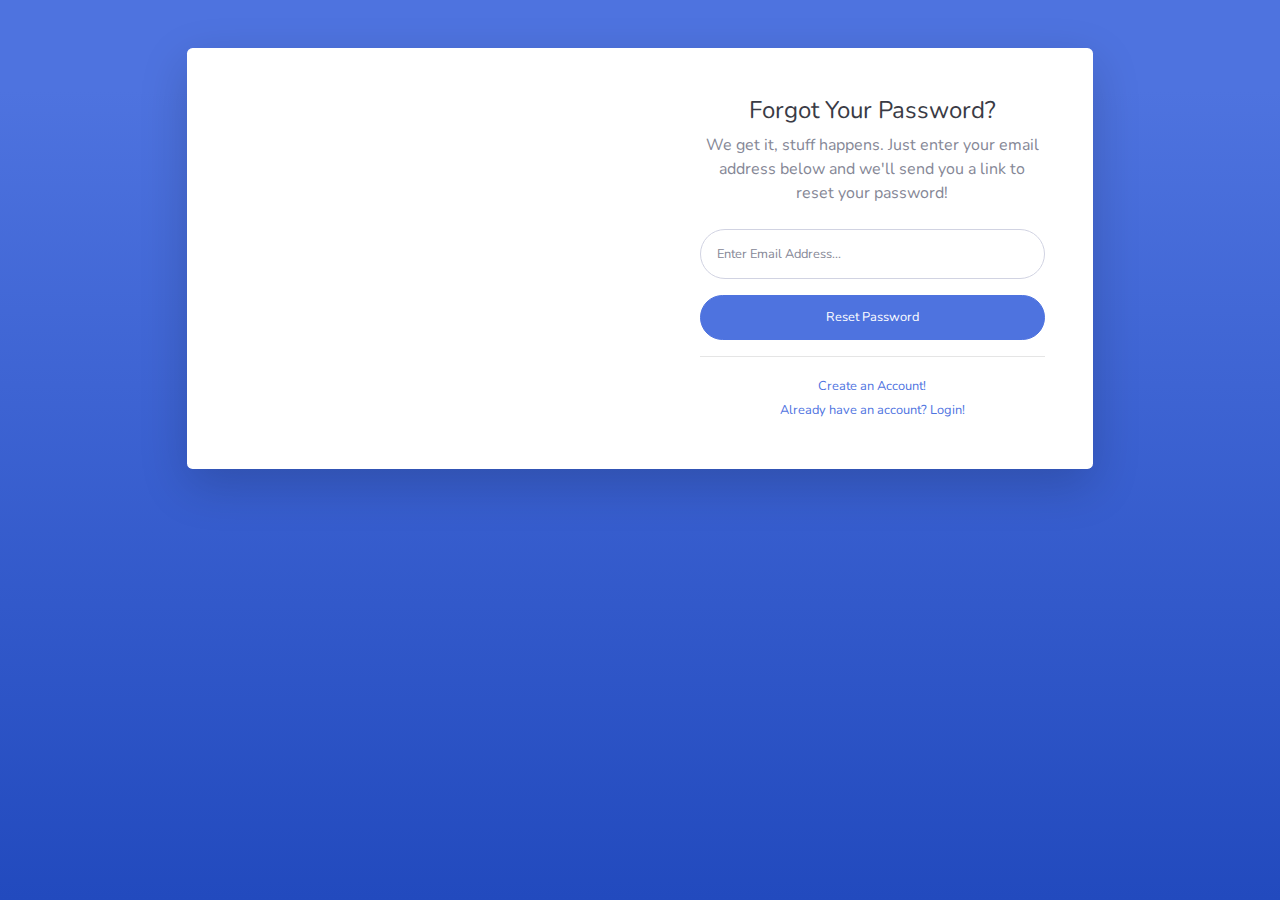
<file: forgot-password.html>
<!DOCTYPE html>
<html lang="en">

<head>

  <meta charset="utf-8">
  <meta http-equiv="X-UA-Compatible" content="IE=edge">
  <meta name="viewport" content="width=device-width, initial-scale=1, shrink-to-fit=no">
  <meta name="description" content="">
  <meta name="author" content="">

  <title>SB Admin 2 - Forgot Password</title>

  <!-- Custom fonts for this template-->
  <link href="vendor/fontawesome-free/css/all.min.css" rel="stylesheet" type="text/css">
  <link href="https://fonts.googleapis.com/css?family=Nunito:200,200i,300,300i,400,400i,600,600i,700,700i,800,800i,900,900i" rel="stylesheet">

  <!-- Custom styles for this template-->
  <link href="css/sb-admin-2.min.css" rel="stylesheet">

</head>

<body class="bg-gradient-primary">

  <div class="container">

    <!-- Outer Row -->
    <div class="row justify-content-center">

      <div class="col-xl-10 col-lg-12 col-md-9">

        <div class="card o-hidden border-0 shadow-lg my-5">
          <div class="card-body p-0">
            <!-- Nested Row within Card Body -->
            <div class="row">
              <div class="col-lg-6 d-none d-lg-block bg-password-image"></div>
              <div class="col-lg-6">
                <div class="p-5">
                  <div class="text-center">
                    <h1 class="h4 text-gray-900 mb-2">Forgot Your Password?</h1>
                    <p class="mb-4">We get it, stuff happens. Just enter your email address below and we'll send you a link to reset your password!</p>
                  </div>
                  <form class="user">
                    <div class="form-group">
                      <input type="email" class="form-control form-control-user" id="exampleInputEmail" aria-describedby="emailHelp" placeholder="Enter Email Address...">
                    </div>
                    <a href="login.html" class="btn btn-primary btn-user btn-block">
                      Reset Password
                    </a>
                  </form>
                  <hr>
                  <div class="text-center">
                    <a class="small" href="register.html">Create an Account!</a>
                  </div>
                  <div class="text-center">
                    <a class="small" href="login.html">Already have an account? Login!</a>
                  </div>
                </div>
              </div>
            </div>
          </div>
        </div>

      </div>

    </div>

  </div>

  <!-- Bootstrap core JavaScript-->
  <script src="vendor/jquery/jquery.min.js"></script>
  <script src="vendor/bootstrap/js/bootstrap.bundle.min.js"></script>

  <!-- Core plugin JavaScript-->
  <script src=""></script>

  <!-- Custom scripts for all pages-->
  <script src=""></script>

</body>

</html>
</file>
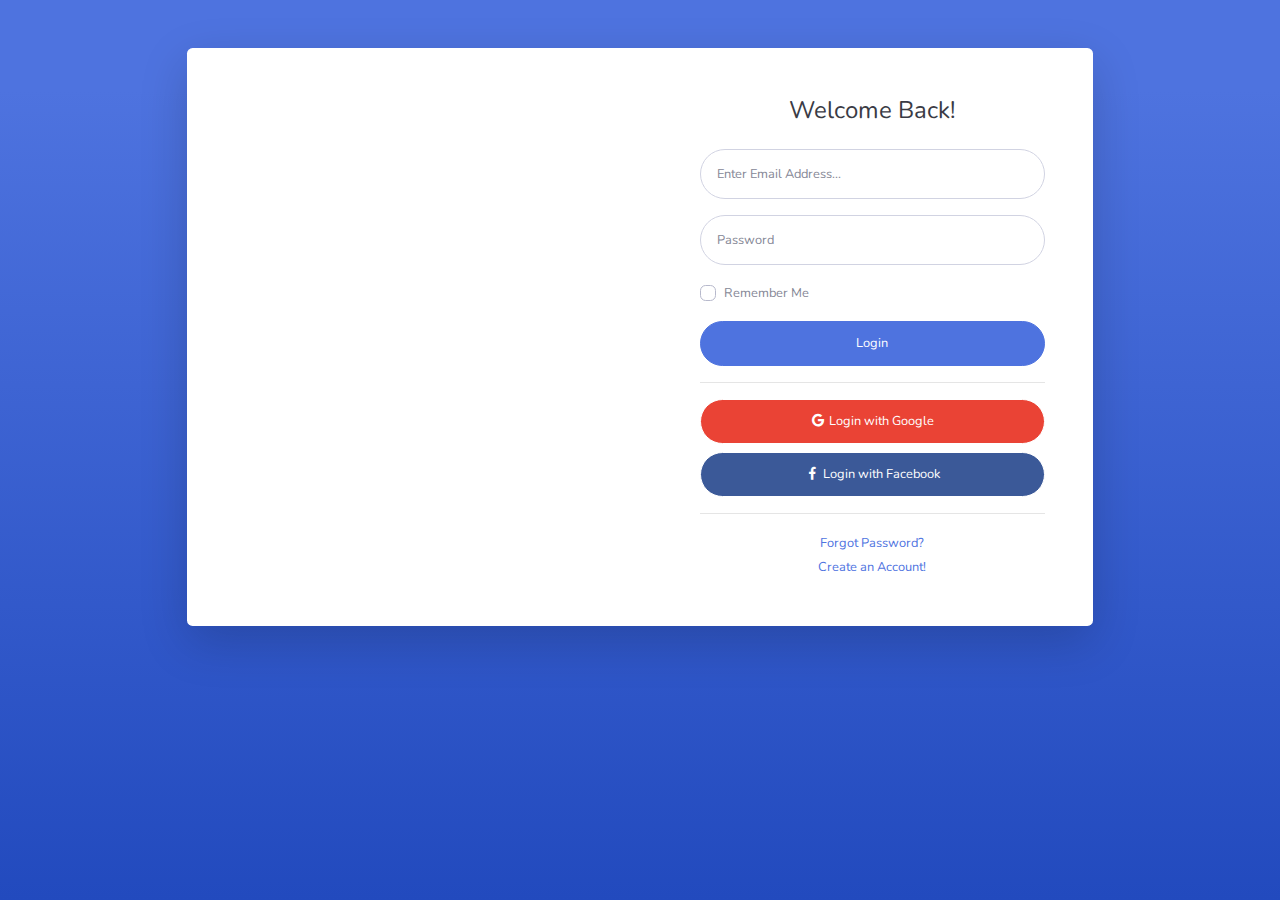
<file: login.html>
<!DOCTYPE html>
<html lang="en">

<head>

  <meta charset="utf-8">
  <meta http-equiv="X-UA-Compatible" content="IE=edge">
  <meta name="viewport" content="width=device-width, initial-scale=1, shrink-to-fit=no">
  <meta name="description" content="">
  <meta name="author" content="">

  <title>SB Admin 2 - Login</title>

  <!-- Custom fonts for this template-->
  <link href="vendor/fontawesome-free/css/all.min.css" rel="stylesheet" type="text/css">
  <link href="https://fonts.googleapis.com/css?family=Nunito:200,200i,300,300i,400,400i,600,600i,700,700i,800,800i,900,900i" rel="stylesheet">

  <!-- Custom styles for this template-->
  <link href="css/sb-admin-2.min.css" rel="stylesheet">

</head>

<body class="bg-gradient-primary">

  <div class="container">

    <!-- Outer Row -->
    <div class="row justify-content-center">

      <div class="col-xl-10 col-lg-12 col-md-9">

        <div class="card o-hidden border-0 shadow-lg my-5">
          <div class="card-body p-0">
            <!-- Nested Row within Card Body -->
            <div class="row">
              <div class="col-lg-6 d-none d-lg-block bg-login-image"></div>
              <div class="col-lg-6">
                <div class="p-5">
                  <div class="text-center">
                    <h1 class="h4 text-gray-900 mb-4">Welcome Back!</h1>
                  </div>
                  <form class="user">
                    <div class="form-group">
                      <input type="email" class="form-control form-control-user" id="exampleInputEmail" aria-describedby="emailHelp" placeholder="Enter Email Address...">
                    </div>
                    <div class="form-group">
                      <input type="password" class="form-control form-control-user" id="exampleInputPassword" placeholder="Password">
                    </div>
                    <div class="form-group">
                      <div class="custom-control custom-checkbox small">
                        <input type="checkbox" class="custom-control-input" id="customCheck">
                        <label class="custom-control-label" for="customCheck">Remember Me</label>
                      </div>
                    </div>
                    <a href="index.html" class="btn btn-primary btn-user btn-block">
                      Login
                    </a>
                    <hr>
                    <a href="index.html" class="btn btn-google btn-user btn-block">
                      <i class="fab fa-google fa-fw"></i> Login with Google
                    </a>
                    <a href="index.html" class="btn btn-facebook btn-user btn-block">
                      <i class="fab fa-facebook-f fa-fw"></i> Login with Facebook
                    </a>
                  </form>
                  <hr>
                  <div class="text-center">
                    <a class="small" href="forgot-password.html">Forgot Password?</a>
                  </div>
                  <div class="text-center">
                    <a class="small" href="register.html">Create an Account!</a>
                  </div>
                </div>
              </div>
            </div>
          </div>
        </div>

      </div>

    </div>

  </div>

  <!-- Bootstrap core JavaScript-->
  <script src="vendor/jquery/jquery.min.js"></script>
  <script src="vendor/bootstrap/js/bootstrap.bundle.min.js"></script>

  <!-- Core plugin JavaScript-->
  <script src=""></script>

  <!-- Custom scripts for all pages-->
  <script src=""></script>

</body>

</html>
</file>
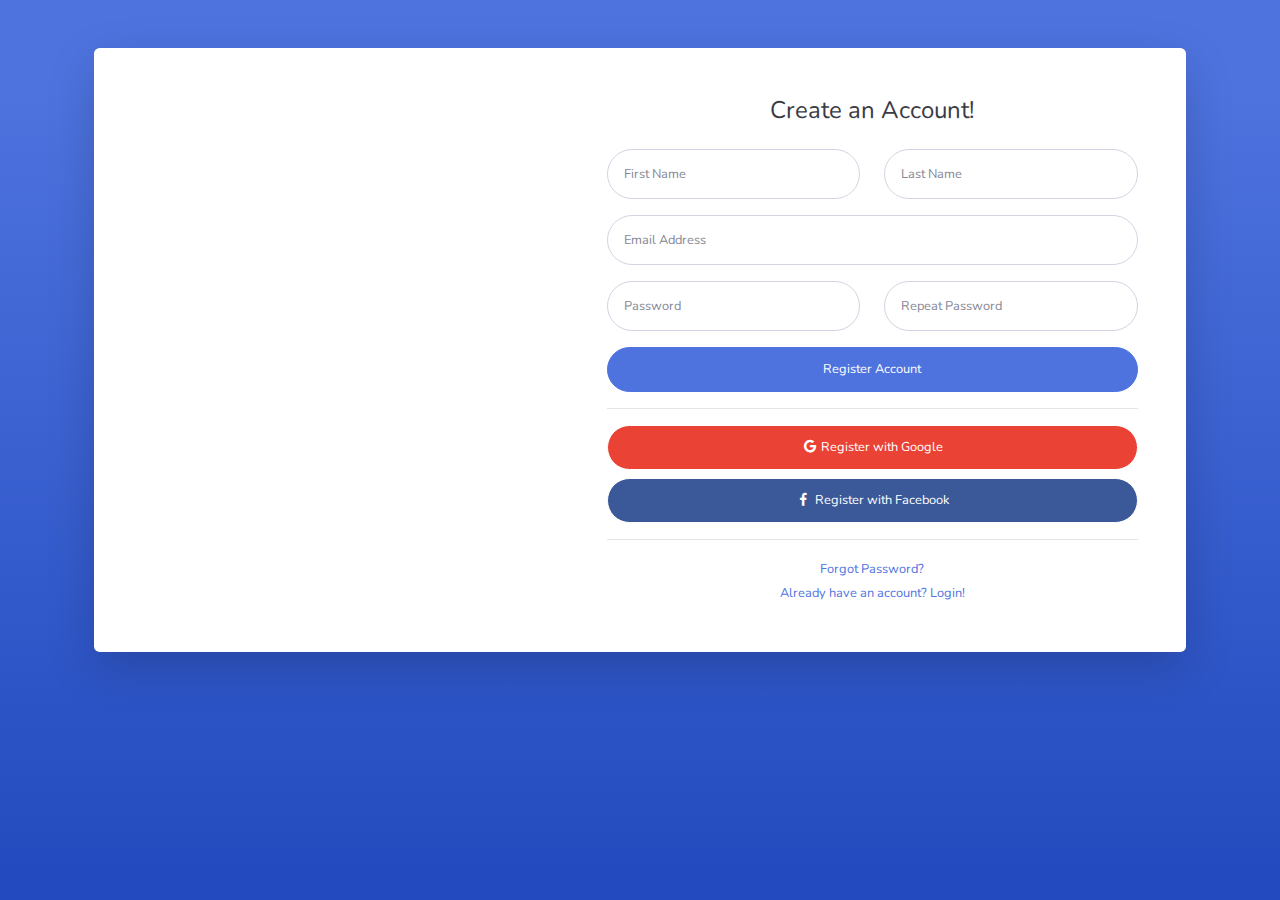
<file: register.html>
<!DOCTYPE html>
<html lang="en">

<head>

  <meta charset="utf-8">
  <meta http-equiv="X-UA-Compatible" content="IE=edge">
  <meta name="viewport" content="width=device-width, initial-scale=1, shrink-to-fit=no">
  <meta name="description" content="">
  <meta name="author" content="">

  <title>SB Admin 2 - Register</title>

  <!-- Custom fonts for this template-->
  <link href="vendor/fontawesome-free/css/all.min.css" rel="stylesheet" type="text/css">
  <link href="https://fonts.googleapis.com/css?family=Nunito:200,200i,300,300i,400,400i,600,600i,700,700i,800,800i,900,900i" rel="stylesheet">

  <!-- Custom styles for this template-->
  <link href="css/sb-admin-2.min.css" rel="stylesheet">

</head>

<body class="bg-gradient-primary">

  <div class="container">

    <div class="card o-hidden border-0 shadow-lg my-5">
      <div class="card-body p-0">
        <!-- Nested Row within Card Body -->
        <div class="row">
          <div class="col-lg-5 d-none d-lg-block bg-register-image"></div>
          <div class="col-lg-7">
            <div class="p-5">
              <div class="text-center">
                <h1 class="h4 text-gray-900 mb-4">Create an Account!</h1>
              </div>
              <form class="user">
                <div class="form-group row">
                  <div class="col-sm-6 mb-3 mb-sm-0">
                    <input type="text" class="form-control form-control-user" id="exampleFirstName" placeholder="First Name">
                  </div>
                  <div class="col-sm-6">
                    <input type="text" class="form-control form-control-user" id="exampleLastName" placeholder="Last Name">
                  </div>
                </div>
                <div class="form-group">
                  <input type="email" class="form-control form-control-user" id="exampleInputEmail" placeholder="Email Address">
                </div>
                <div class="form-group row">
                  <div class="col-sm-6 mb-3 mb-sm-0">
                    <input type="password" class="form-control form-control-user" id="exampleInputPassword" placeholder="Password">
                  </div>
                  <div class="col-sm-6">
                    <input type="password" class="form-control form-control-user" id="exampleRepeatPassword" placeholder="Repeat Password">
                  </div>
                </div>
                <a href="login.html" class="btn btn-primary btn-user btn-block">
                  Register Account
                </a>
                <hr>
                <a href="index.html" class="btn btn-google btn-user btn-block">
                  <i class="fab fa-google fa-fw"></i> Register with Google
                </a>
                <a href="index.html" class="btn btn-facebook btn-user btn-block">
                  <i class="fab fa-facebook-f fa-fw"></i> Register with Facebook
                </a>
              </form>
              <hr>
              <div class="text-center">
                <a class="small" href="forgot-password.html">Forgot Password?</a>
              </div>
              <div class="text-center">
                <a class="small" href="login.html">Already have an account? Login!</a>
              </div>
            </div>
          </div>
        </div>
      </div>
    </div>

  </div>

  <!-- Bootstrap core JavaScript-->
  <script src="vendor/jquery/jquery.min.js"></script>
  <script src="vendor/bootstrap/js/bootstrap.bundle.min.js"></script>

  <!-- Core plugin JavaScript-->
  <script src=""></script>

  <!-- Custom scripts for all pages-->
  <script src=""></script>

</body>

</html>
</file>
